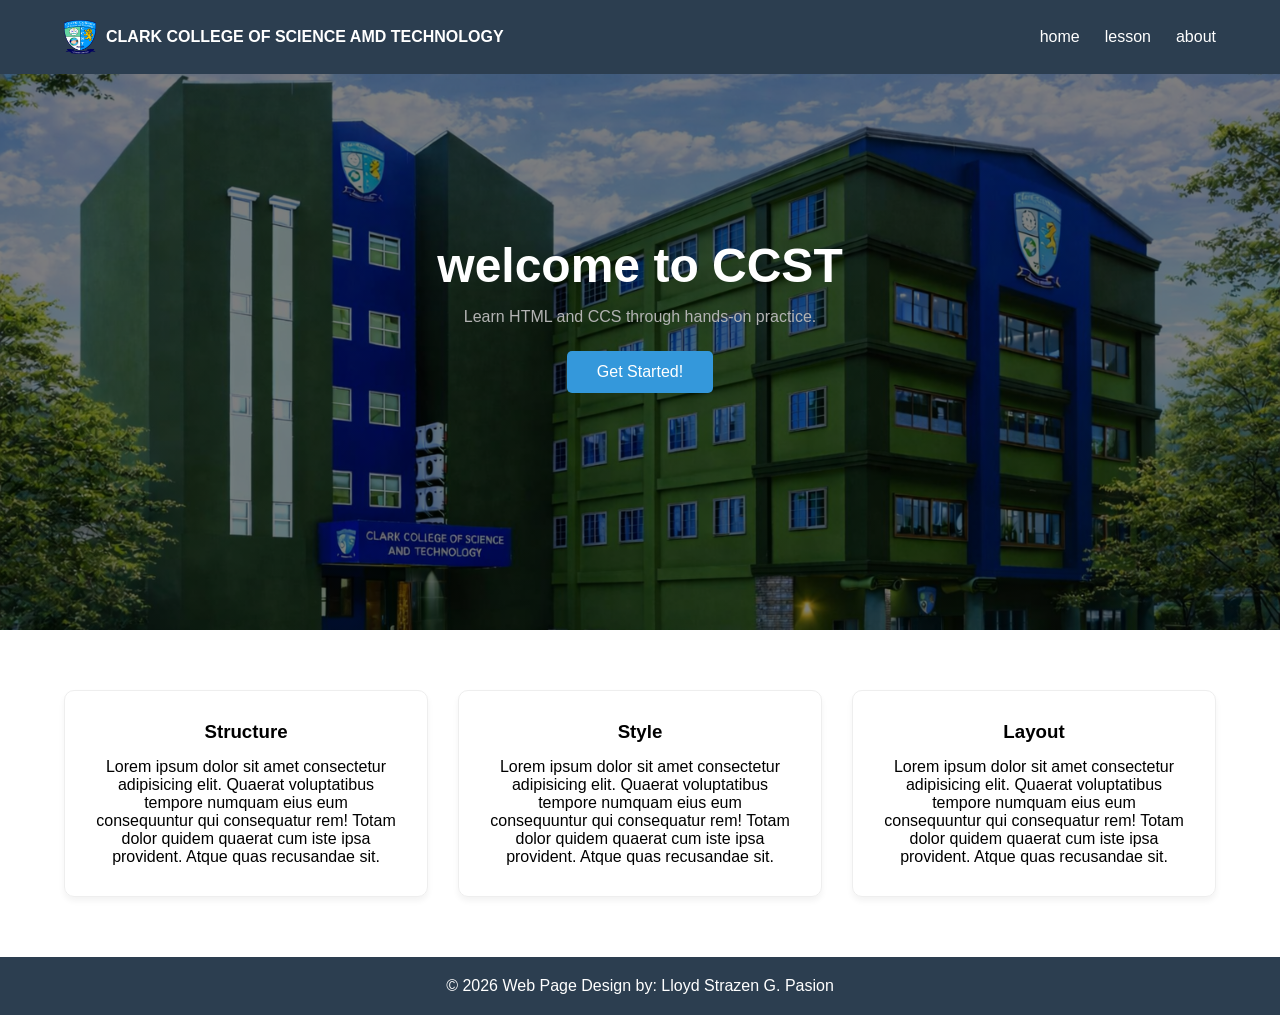
<file: lloydpasion/index.html>
<!DOCTYPE html>
<html lang="en">
<head>
    <meta charset="UTF-8">
    <meta name="viewport" content="width=, initial-scale=1.0">
    <title>Document</title>
    <link rel="stylesheet" href="css/style.css">
</head>
<body>
    <nav class="navbar">
        <div class="brand">
            <img src="img/CCST LOGO - NEW.png" alt=""class="brand-logo">
            <span class="brand-title">CLARK COLLEGE OF SCIENCE AMD TECHNOLOGY</span>
        </div>
        <div class="nav-links">
                <a href="">home</a>
                <a href="">lesson</a>
                <a href="">about</a>

        </div>
    </nav>
    <header class="hero">
        <div class="hero-content">
            <h1>welcome to CCST</h1>
            <p>Learn HTML and CCS through hands-on practice.</p>
            <button type="submit" class="hero-btn">Get Started!</button>

        </div>
    </header>
    <section class="info-columns">
        <div class="columns">
            <h3>Structure</h3>
            <p>Lorem ipsum dolor sit amet consectetur adipisicing elit. Quaerat voluptatibus tempore numquam eius eum consequuntur qui consequatur rem! Totam dolor quidem quaerat cum iste ipsa provident. Atque quas recusandae sit.</p>
        </div>
        <div class="columns">
            <h3>Style</h3>
            <p>Lorem ipsum dolor sit amet consectetur adipisicing elit. Quaerat voluptatibus tempore numquam eius eum consequuntur qui consequatur rem! Totam dolor quidem quaerat cum iste ipsa provident. Atque quas recusandae sit.</p>
        </div>
        <div class="columns">
            <h3>Layout</h3>
            <p>Lorem ipsum dolor sit amet consectetur adipisicing elit. Quaerat voluptatibus tempore numquam eius eum consequuntur qui consequatur rem! Totam dolor quidem quaerat cum iste ipsa provident. Atque quas recusandae sit.</p>
        </div>
    </section>
    <footer class="footer">
        <p>&copy; 2026 Web Page Design by: Lloyd Strazen G. Pasion</p>
    </footer>
</body>
</html>
</file>
<file: lloydpasion/css/style.css>
*{
    margin: 0;
    padding: 0;
    box-sizing: border-box;
    font-family: 'Segoe UI', Tahoma, Geneva, Verdana, sans-serif;
}
.brand-logo{
    width: 2rem;
}
.navbar{
    background-color: #2c3e50;
    color: #ffffff;
    position: fixed;
    top: 0;
    left: 0;
    width: 100%;
    padding: 20px 5%;
    display: flex;
    justify-content: space-between;
    align-items: center;
}
.brand{
    display: flex;
    align-items: center;
    gap: 10px;
}
.brand-title{
    font-weight: bold;
}
.nav-links{
    display: flex;
    gap: 25px;
}
.nav-links a{
    color: #ffffff;
    text-decoration: none;
    font-size: 1rem;
    transition: color 0.3s ease-in;
}
.nav-links a:hover{
    color: #3498db;
}
.hero{
    background: linear-gradient(rgba(0,0,0,0.5),rgba(0,0,0,0.5)) , url('../img/SCHOOL.png');
    height: 70vh;
    background-repeat: no-repeat;
    background-size: cover;
    display: flex;
    justify-content: center;
    align-items: center;
    text-align: center;
}
.hero-content h1{
    font-size: 3rem;
    color: #ffffff;
    margin-bottom: 15px;
}
.hero-content p{
    color: #b3b3b3;
    margin-bottom: 25px;
}
.hero-btn{
    background: #3498db;
    color: #ffffff;
    padding: 12px 30px;
    border: 0;
    border-radius: 5px;
    cursor:pointer;
    font-size: 1rem;
    transition: all 0.3s ease;
}
.hero-btn:hover{
    background:#1b85cc;
    transform: translateY(-2px);
}
.info-columns{
    display: flex;
    justify-content: space-evenly;
    gap: 30px;
    padding: 60px 5%;
}
.columns{
    border: 1px solid #eee;
    padding: 30px;
    box-shadow: 0 4px 6px rgba(0,0,0,0.05);
    border-radius: 10px;
    width: 500px;
    text-align: center;
    transition: transform 0.5s ease-in-out;
}
.columns:hover{
    transform: scale(1.05);
}
.columns h3{
    margin-bottom: 15px;
}
.footer{
    background-color: #2c3e50;
    text-align: center;
    color: #ffffff;
    padding: 20px 5%;
}
</file>
